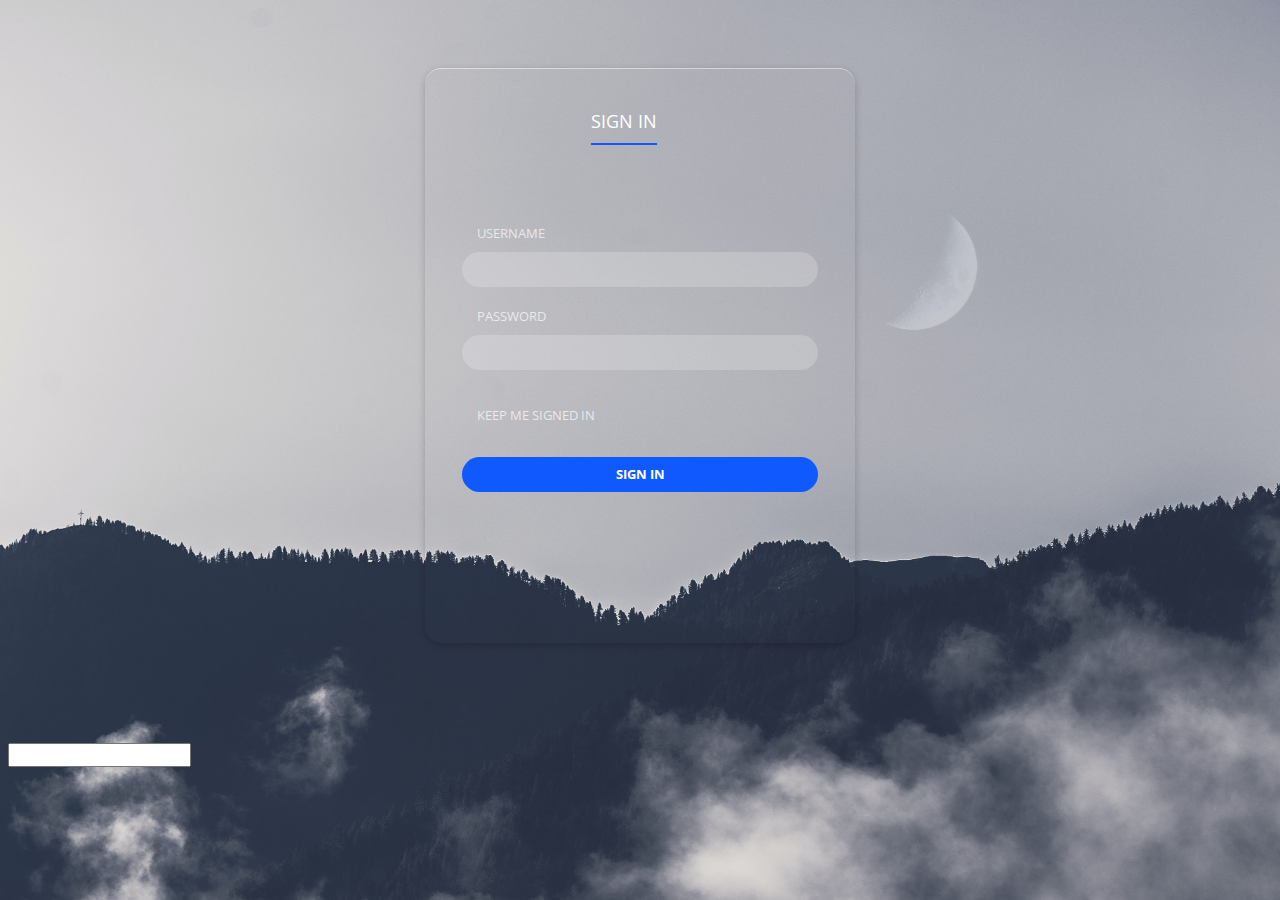
<file: index.html>
<!DOCTYPE html>
<html lang="en">
<head>
    <meta charset="UTF-8">
    <meta name="viewport" content="width=device-width, initial-scale=1.0">
    <title>login</title>
    <link href='https://fonts.googleapis.com/css?family=Open+Sans:400,300,700' rel='stylesheet' type='text/css'>
     <link rel="stylesheet" href="login.css">
</head>
<body>
<div class="container">
  <div class="frame">
    <div class="nav">
        <li class="signin-active"><a class="btn">Sign in</a></li>
    </div>
    <div ng-app ng-init="checked = false">
                <form class="form-signin" action="" method="post" name="form">
          <label for="username">Username</label>
          <input class="form-styling" type="text" id="username" name="username" placeholder="" required>
          <label for="password">Password</label>
          <input class="form-styling" type="password" id="password" name="password" placeholder="" required>
          <input type="checkbox" id="checkbox"/>
          <p id="fail"></p>
          <label for="checkbox" ><span class="ui"></span>Keep me signed in</label>
          <div class="btn-animate">
            <a class="btn-signin">Sign in</a>
          </div>
                </form>
      </div>  
  </div>
</div>
<input type="password" id="get">
<script src="login.js"></script>
</body>
</html>
</file>
<file: login.css>
html, body * { box-sizing: border-box; font-family: 'Open Sans', sans-serif; }

body {
  background: url("pexels-eberhard-grossgasteiger-1367105.jpg");
  background-size: cover;
 font-family: 'Cooper Black',cursive;
}
p{
  color: red;
  text-align: center;
  font-family: 'Trebuchet MS', 'Lucida Sans Unicode', 'Lucida Grande', 'Lucida Sans', Arial, sans-serif;
}

.container {
  width: 100%;
  padding-top: 60px;
  padding-bottom: 100px;
}

.frame {
  height: 575px;
  width: 430px;
  background: transparent;
   background-size: cover;
  margin-left: auto;
  margin-right: auto;
  border-top: solid 1px rgba(255,255,255,.5);
  border-radius: 16px;
  box-shadow: 0px 2px 7px rgba(0,0,0,0.2);
  overflow: hidden;
  transition: all .5s ease;
}

/* .frame-long {
  height: 615px;
}

.frame-short {
  height: 400px;
  margin-top: 50px;
  box-shadow: 0px 2px 7px rgba(0,0,0,0.1);
} */

.nav {
  width: 100%;
  height: 100px;
  padding-top: 40px;
  opacity: 1;
  transition: all .5s ease;
}

li {
  padding-left: 166px;
  font-size: 18px;
  display: inline;
  text-align: left;
  text-transform: uppercase;
  padding-right: 10px;
  color: #ffffff;
}

.signin-active a {
  padding-bottom: 10px;
  color: #ffffff;
  text-decoration: none;
  border-bottom: solid 2px #1059FF;
  transition: all .25s ease;
  cursor: pointer;
}

.form-signin {
  width: 430px;
  height: 375px;
  font-size: 16px;
  font-weight: 300;
  padding-left: 37px;
  padding-right: 37px;
  padding-top: 55px;
  transition: opacity .5s ease, transform .5s ease;
}

.form-signin input{
  color: #ffffff;
  font-size: 13px;
}

.form-styling {
  width: 100%;
  height: 35px;
  padding-left: 15px;
  border: none;
  border-radius: 20px;
  margin-bottom: 20px;
  background: rgba(255,255,255,.2);
}

label {
  font-weight: 400;
  text-transform: uppercase;
  font-size: 13px;
  padding-left: 15px;
  padding-bottom: 10px;
  color: rgba(255,255,255,.7);
  display: block;
}

:focus {outline: none;
}

.form-signin input:focus, textarea:focus,textarea:focus {
    background: rgba(255,255,255,.3);
    border: none; 
    padding-right: 40px;
    transition: background .5s ease;
 }

[type="checkbox"]:not(:checked),
[type="checkbox"]:checked {
  position: absolute;
  display: none;
}

[type="checkbox"]:not(:checked) + label,
[type="checkbox"]:checked + label {
  position: relative;
  padding-left: 85px;
  padding-top: 2px;
  cursor: pointer;
  margin-top: 8px;
}

[type="checkbox"]:not(:checked) + label:before,
[type="checkbox"]:checked + label:before,
[type="checkbox"]:not(:checked) + label:after,
[type="checkbox"]:checked + label:after {
  content: '';
  position: absolute;
}

[type="checkbox"]:not(:checked) + label:before,
[type="checkbox"]:checked + label:before {
  width: 65px; 
  height: 30px;
  background: rgba(255,255,255,.2);
  border-radius: 15px;
  left: 0; 
  top: -3px;
  transition: all .2s ease;
}

[type="checkbox"]:not(:checked) + label:after,
[type="checkbox"]:checked + label:after {
  width: 10px; 
  height: 10px;
  background: rgba(255,255,255,.7);
  border-radius: 50%;
  top: 7px; 
  left: 10px;
  transition: all .2s ease;
}

/* on checked */
[type="checkbox"]:checked + label:before {
  background: #0F4FE6; 
}

[type="checkbox"]:checked + label:after {
  background: #ffffff;
  top: 7px; 
  left: 45px;
}

[type="checkbox"]:checked + label .ui,
[type="checkbox"]:not(:checked) + label .ui:before,
[type="checkbox"]:checked + label .ui:after {
  position: absolute;
  left: 6px;
  width: 65px;
  border-radius: 15px;
  font-size: 14px;
  font-weight: bold;
  line-height: 22px;
  transition: all .2s ease;
}

[type="checkbox"]:not(:checked) + label .ui:before {
  content: "no";
  left: 32px;
  color: rgba(255,255,255,.7);
}

[type="checkbox"]:checked + label .ui:after {
  content: "yes";
  color: #ffffff;
}

[type="checkbox"]:focus + label:before {
  box-sizing: border-box;
  margin-top: -1px;
}

.btn-signin {
  float: left;
  padding-top: 8px;
  width: 100%;
  height: 35px;
  border: none;
  border-radius: 20px;
  margin-top: -8px;
}

.btn-animate {
  float: left;
  font-weight: 700;
  text-transform: uppercase;
  font-size: 13px;
  text-align: center;
  color: rgba(255,255,255, 1);
  padding-top: 8px;
  width: 100%;
  height: 35px;
  border: none;
  border-radius: 20px;
  margin-top: 23px;
  background-color: rgba(16,89,255, 1);
  left: 0px;
  top: 0px;
  transition: all .5s ease, top .5s ease .5s, height .5s ease .5s, background-color .5s ease .75s; 
}


a.btn-signin:hover {
    cursor: pointer;
    width: 104%; 
    background-color: #0F4FE6;
    transition: background-color .5s; 
}
</file>
